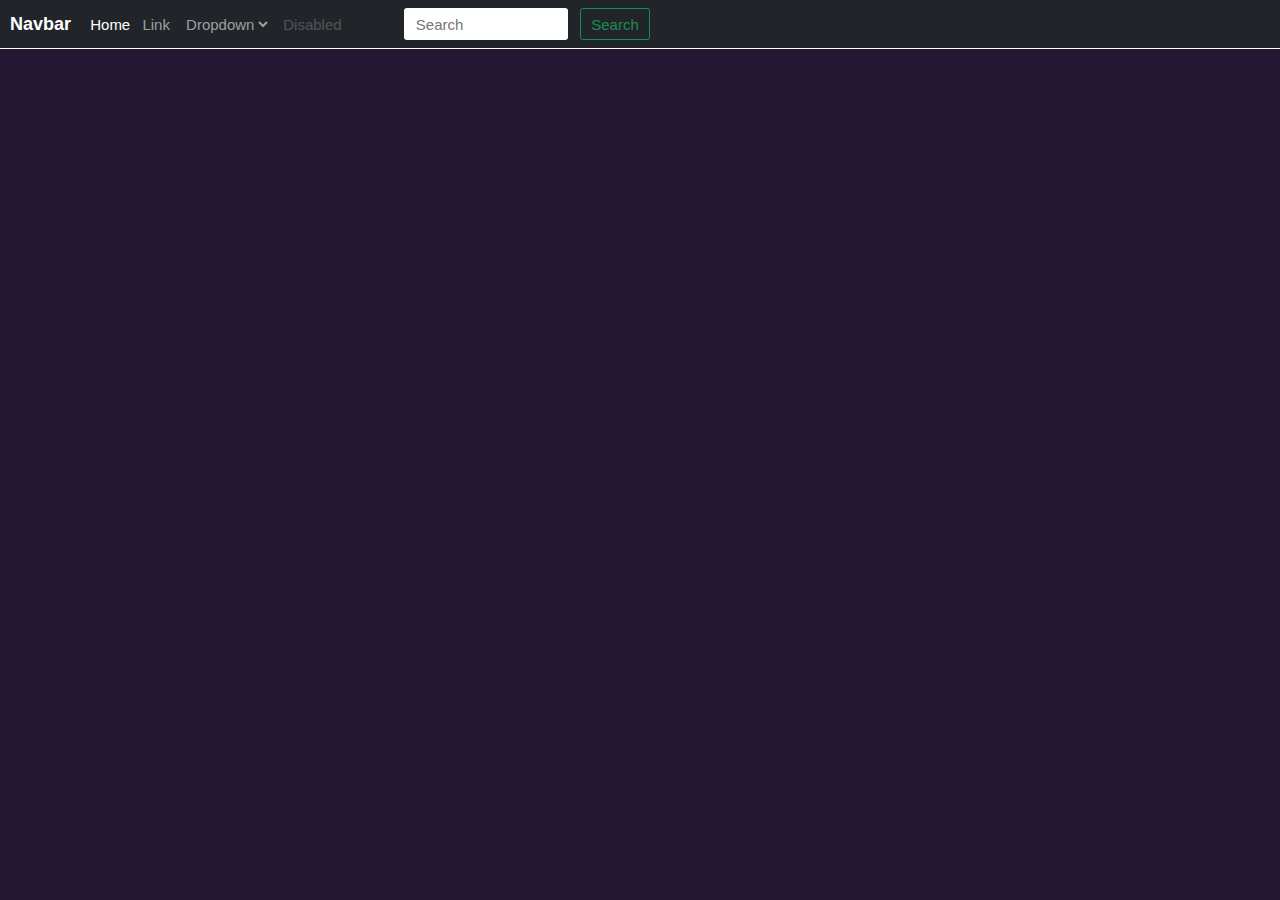
<file: 04 Layouts/Nav/index.html>
<!DOCTYPE html>
<html lang="en">

<head>
    <title>Exercise Navbar+css</title>
    <meta charset="utf-8" />
    <meta name="viewport" content="width=device-width, initial-scale=1.0">
    <link rel="stylesheet" href="style.css" />
    <meta name="author" content="Francesco Balleri">
    <link rel="nav icon" href="obqvdq.svg">
</head>

<body>
    <header>
        <nav>
            <ul>
                <li><strong>Navbar</strong></li>
                <li> <span>Home</span></li>
                <li><a class="link" href="https://student.develhope.co/dashboard/homepage">Link</a></li>
                <li><select class="dropdown">
                        <option>Dropdown</option>
                    </select></li>
                <li><button class="disabled" disabled>
                    Disabled
                </button></li>
                <li><input type="text" class="searchInput" placeholder="Search"></li>
                <li><button class="searchButton" type="input">Search</button></li>
            </ul>
        </nav>
    </header>
</body>

</html>
</file>
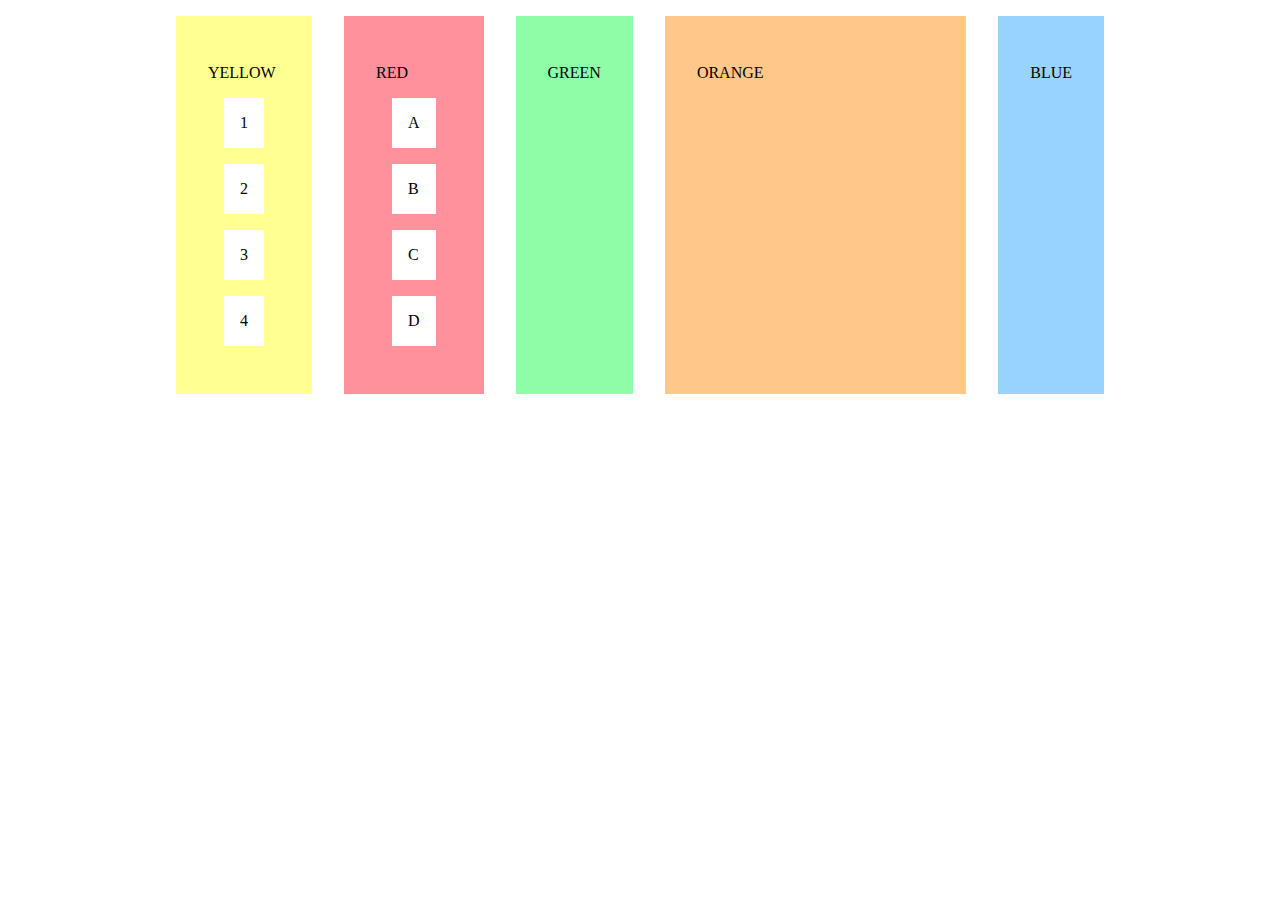
<file: 05 Flexbox/FlexBoxProperties/index.html>
<!DOCTYPE html>
<html lang="en">

<head>
  <meta charset="UTF-8">
  <meta http-equiv="X-UA-Compatible" content="IE=edge">
  <meta name="viewport" content="width=device-width, initial-scale=1.0">
  <title>Blocks</title>
  <link rel="stylesheet" href="start.css">
  <link rel="stylesheet" href="style.css">
</head>

<body>
  <section id="green">
    <p>GREEN</p>
  </section>
  <section id="yellow">
    <p>YELLOW</p>
    <ul>
      <li>1</li>
      <li>2</li>
      <li>3</li>
      <li>4</li>
    </ul>
  </section>
  <section id="orange">
    <p>ORANGE</p>
  </section>
  <section id="red">
    <p>RED</p>
    <ul>
      <li>A</li>
      <li>B</li>
      <li>C</li>
      <li>D</li>
    </ul>
  </section>
  <section id="blue">
    <p>BLUE</p>
  </section>
</body>

</html>
</file>
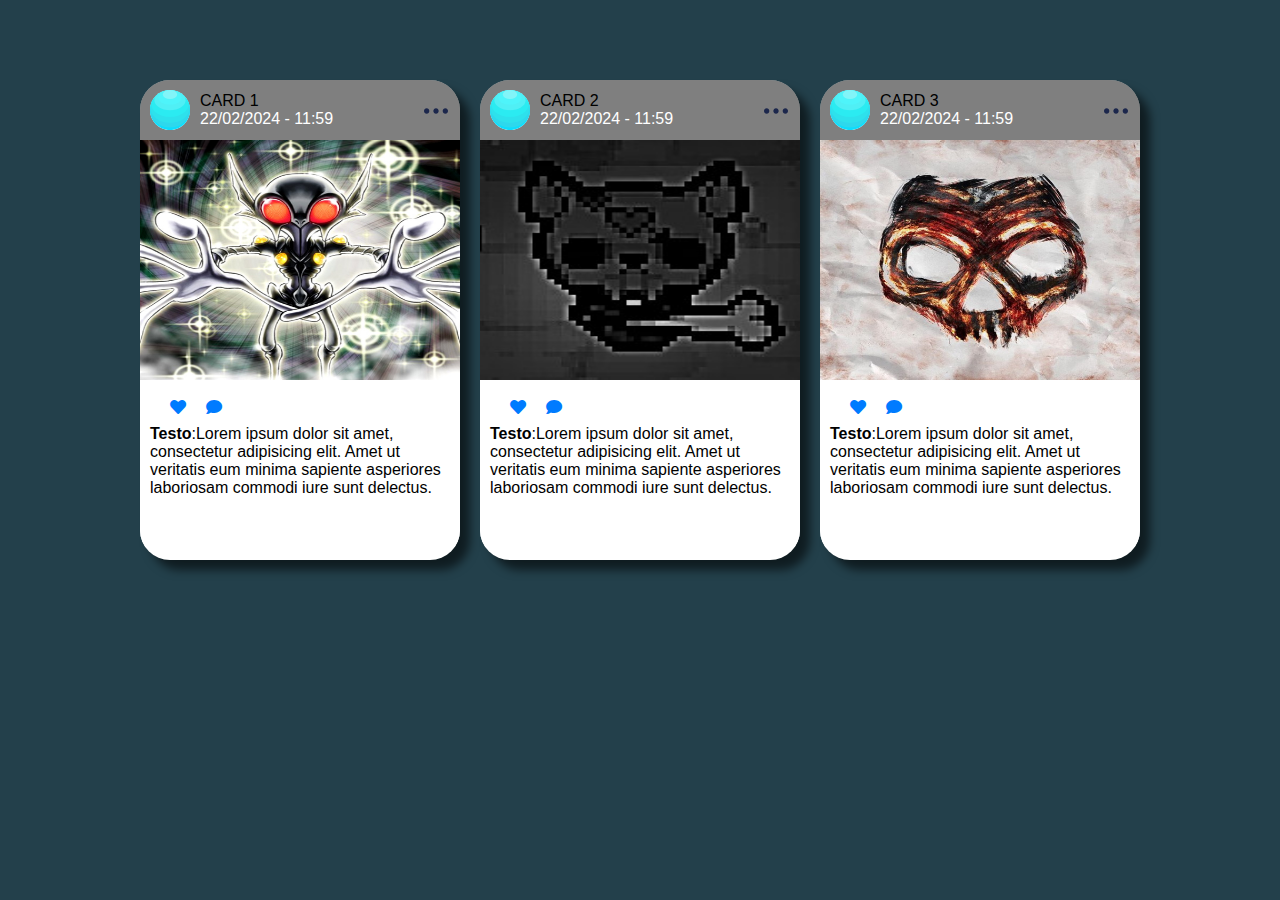
<file: 07 MediaQueries/MediaQueries/index.html>
<!DOCTYPE html>
<html lang="en">

<head>
    <meta charset="UTF-8">
    <meta http-equiv="X-UA-Compatible" content="IE=edge">
    <meta name="viewport" content="width=device-width, initial-scale=1.0">
    <title>Document</title>
    <link rel="stylesheet" href="style.css">
    <link rel="stylesheet" href="https://cdnjs.cloudflare.com/ajax/libs/font-awesome/5.15.4/css/all.min.css">
</head>

<body>
    <section>
        <div class="container">
            <div class="card one">
                <header>
                    <div class="avatar">
                        <img src="assets/ball-svgrepo-com.svg" alt="Avatar">
                    </div>
                    <div class="user-info">
                        <p class="username">CARD 1</p>
                        <p class="date-time">22/02/2024 - 11:59</p>
                    </div>
                    <div class="menu">
                        <img src="assets/menu-dots-svgrepo-com.svg" alt="Dotted Menu" width="10px">
                    </div>
                </header>
                <main>
                    <div>
                        <img src="assets/BrainwashingBeam-TF04-JP-VG.jpg" alt="Card Image">
                    </div>
                </main>
                <footer>
                    <div class="actions">
                        <i class="fas fa-heart"></i> <!-- Icona a forma di cuore -->
                        <i class="fas fa-comment"></i> <!-- icona messaggio -->
                    </div>
                    <div class="card-content">
                        <p>
                            <b>Testo</b>:Lorem ipsum dolor sit amet, consectetur adipisicing elit. Amet ut veritatis eum
                            minima sapiente
                            asperiores laboriosam commodi iure sunt delectus.
                        </p>
                    </div>
                </footer>
            </div>
            <div class="card two">
                <header>
                    <div class="avatar">
                        <img src="assets/ball-svgrepo-com.svg" alt="Avatar">
                    </div>
                    <div class="user-info">
                        <p class="username">CARD 2</p>
                        <p class="date-time">22/02/2024 - 11:59</p>
                    </div>
                    <div class="menu">
                        <img src="assets/menu-dots-svgrepo-com.svg" alt="Dotted Menu">
                    </div>
                </header>
                <main>
                    <div>
                        <img src="assets/iseecdark.jpg" alt="Card Image">
                    </div>
                </main>
                <footer>
                    <div class="actions">
                        <i class="fas fa-heart"></i> <!-- Icona a forma di cuore -->
                        <i class="fas fa-comment"></i> <!-- icona messaggio -->
                    </div>
                    <div class="card-content">
                        <!-- <h3>Carta Prova</h3> -->
                        <p>
                            <b>Testo</b>:Lorem ipsum dolor sit amet, consectetur adipisicing elit. Amet ut veritatis eum
                            minima sapiente
                            asperiores laboriosam commodi iure sunt delectus.
                        </p>
                    </div>
                </footer>
            </div>
            <div class="card three">
                <header>
                    <div class="avatar">
                        <img src="assets/ball-svgrepo-com.svg" alt="Avatar">
                    </div>
                    <div class="user-info">
                        <p class="username">CARD 3</p>
                        <p class="date-time">22/02/2024 - 11:59</p>
                    </div>
                    <div class="menu">
                        <img src="assets/menu-dots-svgrepo-com.svg" alt="Dotted Menu">
                    </div>
                </header>
                <main>
                    <div>
                        <img src="assets/salmo.jpg" alt="Card Image">
                    </div>
                </main>
                <footer>
                    <div class="actions">
                        <i class="fas fa-heart"></i> <!-- Icona a forma di cuore -->
                        <i class="fas fa-comment"></i> <!-- icona messaggio -->
                    </div>
                    <div class="card-content">
                        <p>
                            <b>Testo</b>:Lorem ipsum dolor sit amet, consectetur adipisicing elit. Amet ut veritatis eum
                            minima sapiente
                            asperiores laboriosam commodi iure sunt delectus.
                        </p>
                    </div>
                </footer>
            </div>
        </div>
    </section>
</body>

</html>
</file>
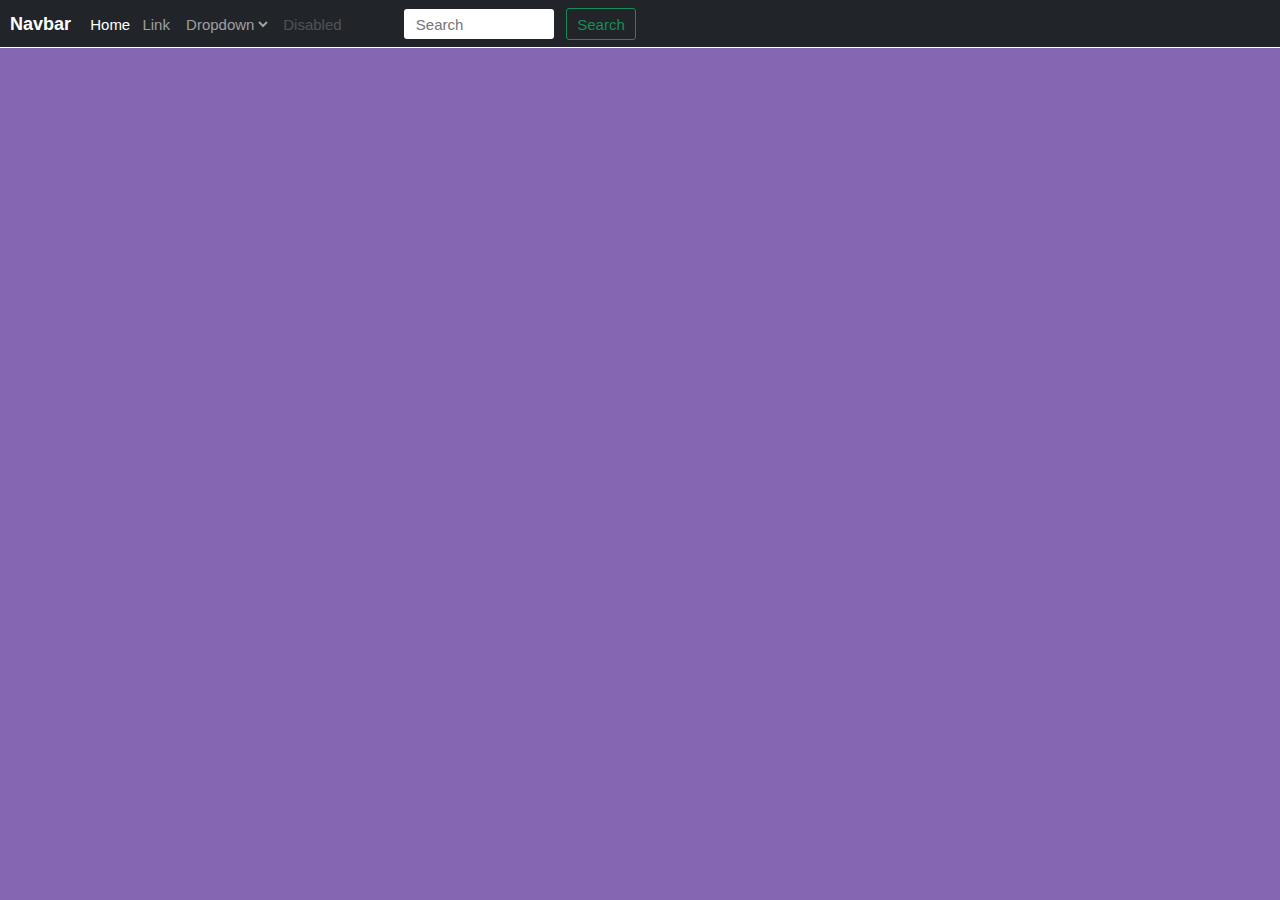
<file: 07 MediaQueries/Nav/index.html>
<!DOCTYPE html>
<html lang="en">

<head>
    <title>Exercise Navbar+css</title>
    <meta charset="utf-8" />
    <meta name="viewport" content="width=device-width, initial-scale=1.0">
    <link rel="stylesheet" href="style.css" />
    <meta name="author" content="Francesco Balleri">
    <link rel="nav icon" href="obqvdq.svg">
</head>

<body>
    <header>
        <div class="hamburger-menu">
            <button class="hamburgerButton">
                <img src="hamburger-menu-svgrepo-com.svg" width="30em">
            </button>
        </div>
        <nav>
            <ul>
                <li><strong>Navbar</strong></li>
                <li> <span>Home</span></li>
                <li><a class="link" href="https://student.develhope.co/dashboard/homepage">Link</a></li>
                <li><select class="dropdown">
                        <option>Dropdown</option>
                    </select></li>
                <li><button class="disabled" disabled>
                        Disabled
                    </button></li>
                <li><input type="text" class="searchInput" placeholder="Search"></li>
                <li><button class="searchButton" type="input">Search</button></li>
            </ul>
            
        </nav>
    </header>
</body>

</html>
</file>
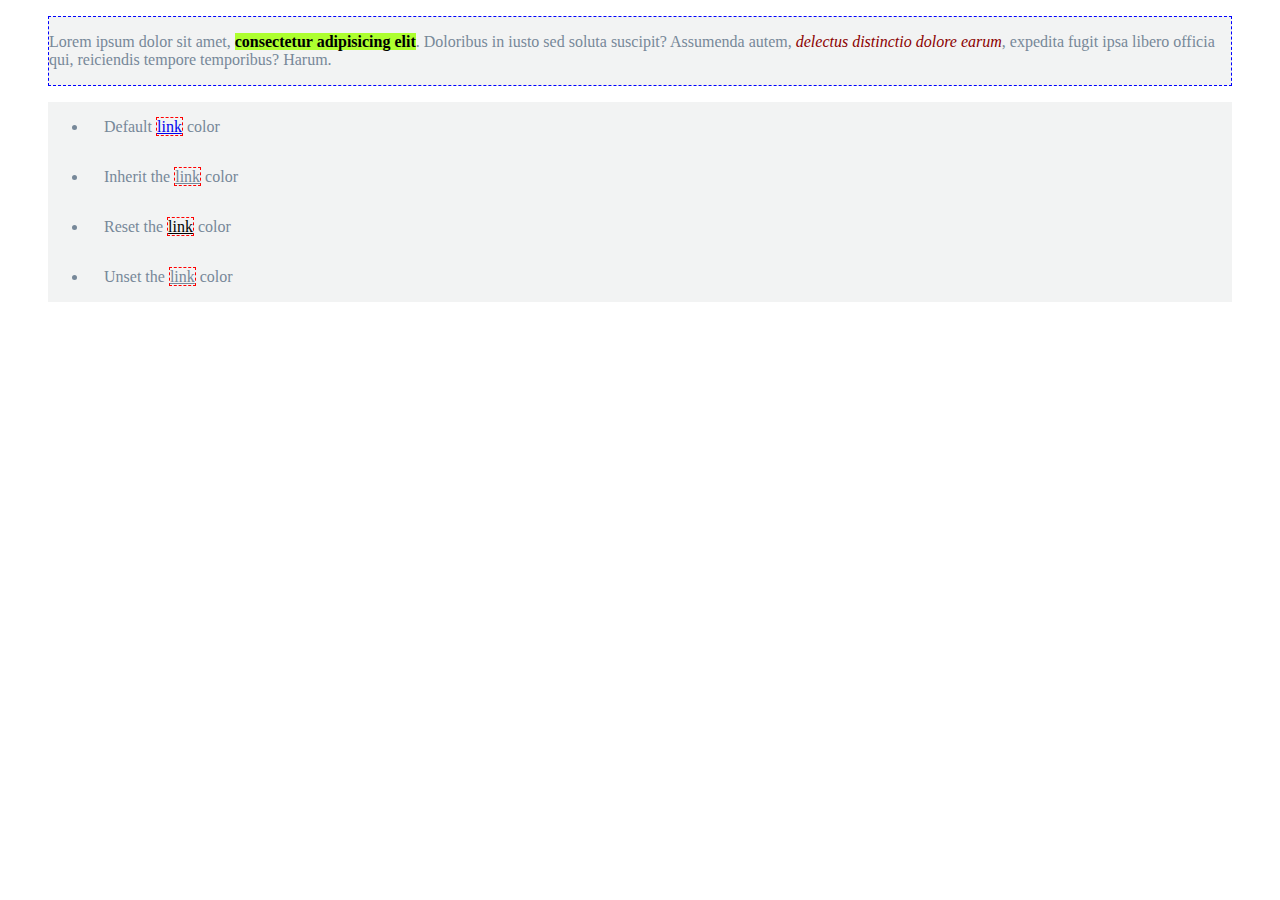
<file: 01 Fondamenti CSS/es_4_cascade_inheritance/start/index.html>
<!DOCTYPE html>
<html>

<head>
	<meta http-equiv="X-UA-Compatible" content="IE=edge" />
	<meta charset="utf-8" />
	<meta name="viewport" content="width=device-width, initial-scale=1.0, maximum-scale=1.0, user-scalable=no" />
	<title>Lezione CSS</title>
	<link rel="stylesheet" href="style.css" />
</head>

<body>

	<blockquote class="content1">
		<p>Lorem ipsum dolor sit amet,
			<em class="variant-em">consectetur adipisicing elit</em>. Doloribus in iusto sed soluta
			suscipit? Assumenda autem, <em>delectus distinctio dolore earum</em>,
			expedita fugit ipsa libero officia qui, reiciendis tempore temporibus? Harum.
		</p>
	</blockquote>

	<blockquote>
		<ul>
			<li>Default <a href="#">link</a> color</li>
			<li class="link1">Inherit the <a href="#">link</a> color</li>
			<li class="link2">Reset the <a href="#">link</a> color</li>
			<li class="link3">Unset the <a href="#">link</a> color</li>
		</ul>
	</blockquote>

</body>

</html>
</file>
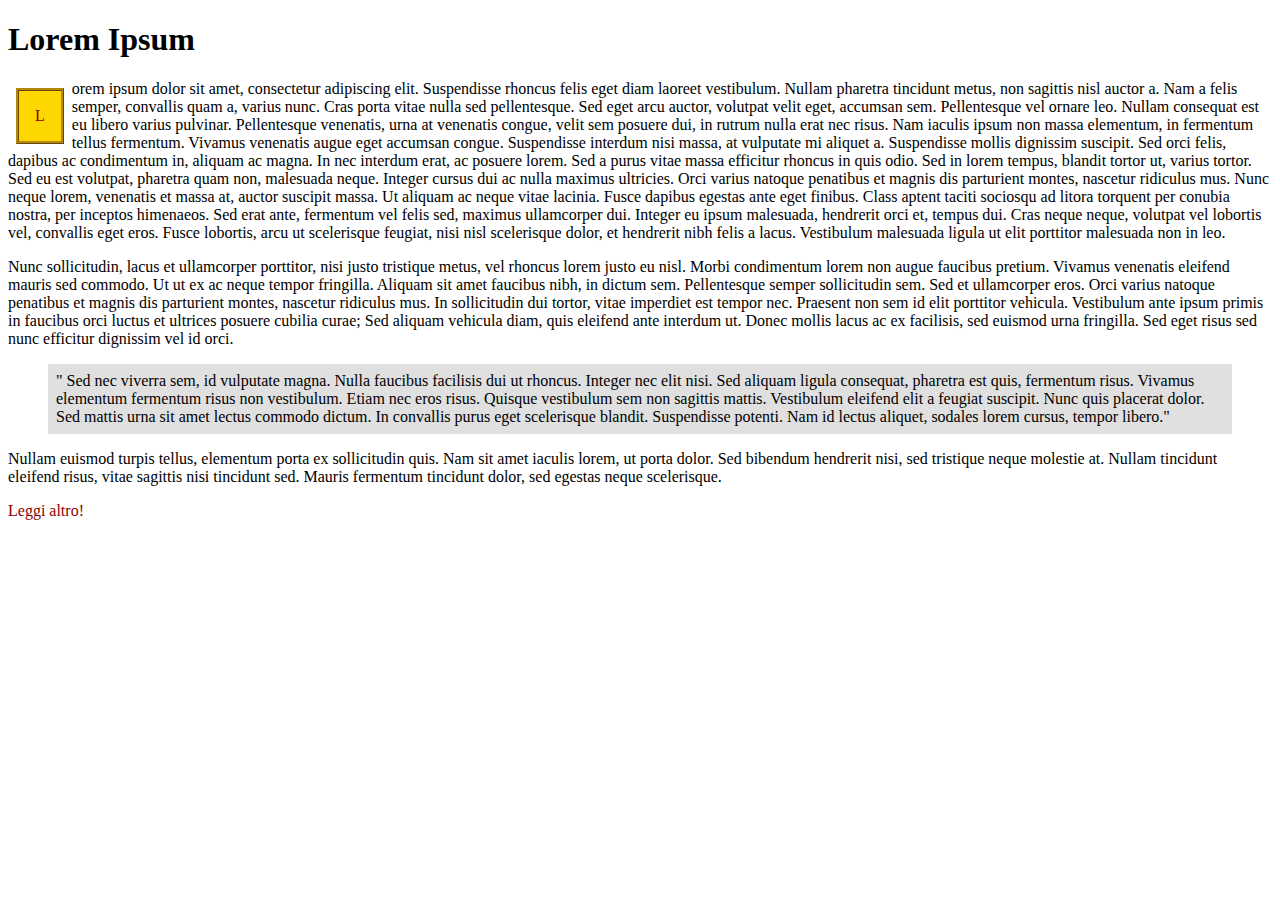
<file: 02 Selettori e Box Model/es_9_pseudoclassi_pseudoelementi/start/index.html>
<!DOCTYPE html>
<html>

	<head>
		<meta http-equiv="X-UA-Compatible" content="IE=edge"/>
		<meta charset="utf-8"/>
		<meta name="viewport" content="width=device-width, initial-scale=1.0, maximum-scale=1.0, user-scalable=no"/>
		<title>Lezione HTML</title>
		<link rel="stylesheet" href="style.css"/>
	</head>

	<body>
		<h1>Lorem Ipsum</h1>
		<p>Lorem ipsum dolor sit amet, consectetur adipiscing elit. Suspendisse rhoncus felis eget diam laoreet
		   vestibulum. Nullam pharetra tincidunt metus, non sagittis nisl auctor a. Nam a felis semper, convallis quam
		   a, varius nunc. Cras porta vitae nulla sed pellentesque. Sed eget arcu auctor, volutpat velit eget, accumsan
		   sem. Pellentesque vel ornare leo. Nullam consequat est eu libero varius pulvinar.
		   Pellentesque venenatis, urna at venenatis congue, velit sem posuere dui, in rutrum nulla erat nec risus. Nam
		   iaculis ipsum non massa elementum, in fermentum tellus fermentum. Vivamus venenatis augue eget accumsan
		   congue. Suspendisse interdum nisi massa, at vulputate mi aliquet a. Suspendisse mollis dignissim suscipit.
		   Sed orci felis, dapibus ac condimentum in, aliquam ac magna. In nec interdum erat, ac posuere lorem. Sed a
		   purus vitae massa efficitur rhoncus in quis odio. Sed in lorem tempus, blandit tortor ut, varius tortor. Sed
		   eu est volutpat, pharetra quam non, malesuada neque. Integer cursus dui ac nulla maximus ultricies.
		   Orci varius natoque penatibus et magnis dis parturient montes, nascetur ridiculus mus. Nunc neque lorem,
		   venenatis et massa at, auctor suscipit massa. Ut aliquam ac neque vitae lacinia. Fusce dapibus egestas ante
		   eget finibus. Class aptent taciti sociosqu ad litora torquent per conubia nostra, per inceptos himenaeos.
		   Sed
		   erat ante, fermentum vel felis sed, maximus ullamcorper dui. Integer eu ipsum malesuada, hendrerit orci et,
		   tempus dui. Cras neque neque, volutpat vel lobortis vel, convallis eget eros. Fusce lobortis, arcu ut
		   scelerisque feugiat, nisi nisl scelerisque dolor, et hendrerit nibh felis a lacus. Vestibulum malesuada
		   ligula ut elit porttitor malesuada non in leo.</p>
		<p>
			Nunc sollicitudin, lacus et ullamcorper porttitor, nisi justo tristique metus, vel rhoncus lorem justo eu
			nisl. Morbi condimentum lorem non augue faucibus pretium. Vivamus venenatis eleifend mauris sed commodo. Ut
			ut ex ac neque tempor fringilla. Aliquam sit amet faucibus nibh, in dictum sem. Pellentesque semper
			sollicitudin sem. Sed et ullamcorper eros. Orci varius natoque penatibus et magnis dis parturient montes,
			nascetur ridiculus mus. In sollicitudin dui tortor, vitae imperdiet est tempor nec. Praesent non sem id elit
			porttitor vehicula. Vestibulum ante ipsum primis in faucibus orci luctus et ultrices posuere cubilia curae;
			Sed aliquam vehicula diam, quis eleifend ante interdum ut. Donec mollis lacus ac ex facilisis, sed euismod
			urna fringilla. Sed eget risus sed nunc efficitur dignissim vel id orci.</p>
		<blockquote>
			Sed nec viverra sem, id vulputate magna. Nulla faucibus facilisis dui ut rhoncus. Integer nec elit nisi. Sed
			aliquam ligula consequat, pharetra est quis, fermentum risus. Vivamus elementum fermentum risus non
			vestibulum. Etiam nec eros risus. Quisque vestibulum sem non sagittis mattis. Vestibulum eleifend elit a
			feugiat suscipit. Nunc quis placerat dolor. Sed mattis urna sit amet lectus commodo dictum. In convallis
			purus eget scelerisque blandit. Suspendisse potenti. Nam id lectus aliquet, sodales lorem cursus, tempor
			libero.</blockquote>
		<p>
			Nullam euismod turpis tellus, elementum porta ex sollicitudin quis. Nam sit amet iaculis lorem, ut porta
			dolor. Sed bibendum hendrerit nisi, sed tristique neque molestie at. Nullam tincidunt eleifend risus, vitae
			sagittis nisi tincidunt sed. Mauris fermentum tincidunt dolor, sed egestas neque scelerisque.</p>

		<a href="#">Leggi altro!</a>
	</body>

</html>
</file>
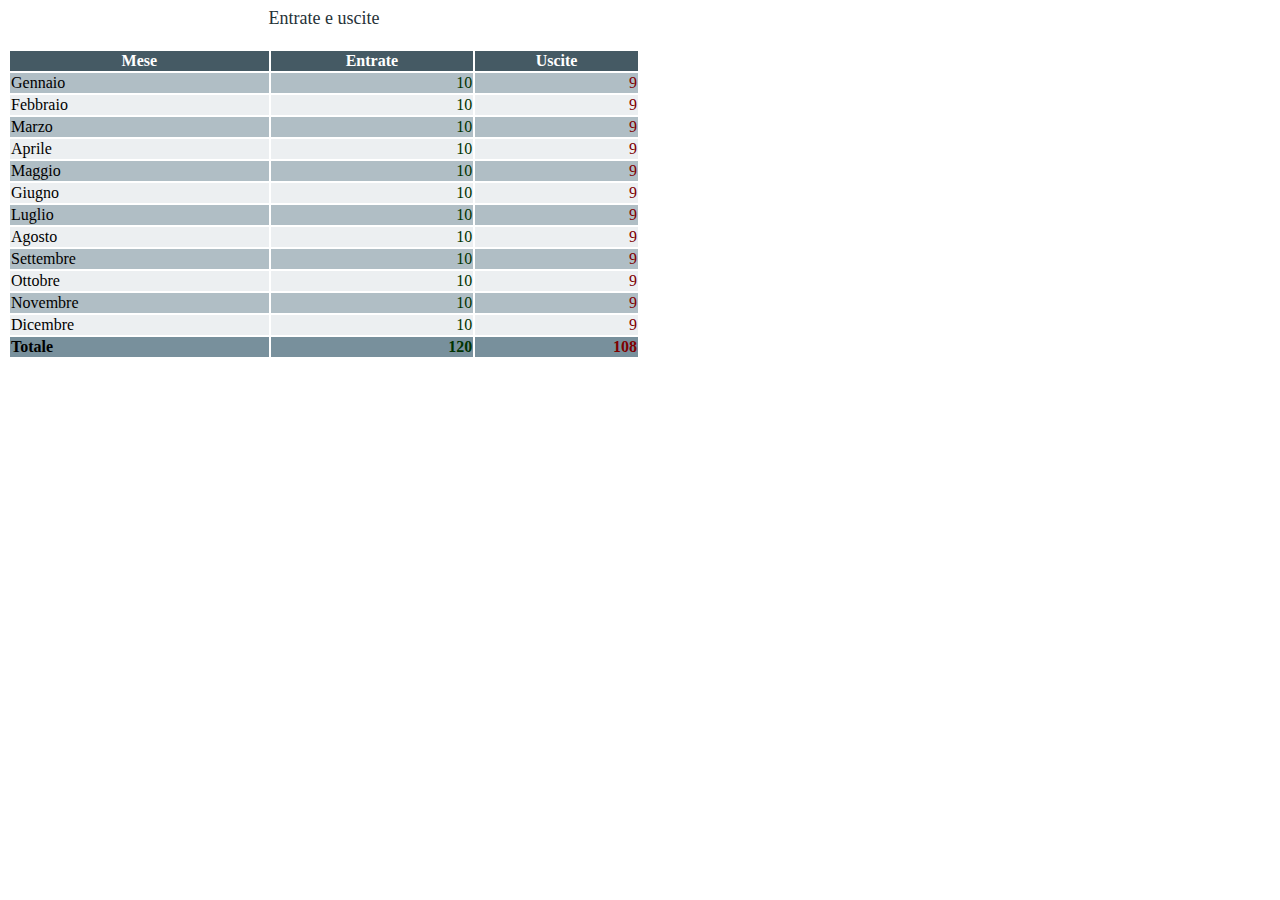
<file: 02 Selettori e Box Model/tabella/start/index.html>
<!DOCTYPE html>
<html>

<head>
    <meta http-equiv="X-UA-Compatible" content="IE=edge" />
    <meta charset="utf-8" />
    <meta name="viewport" content="width=device-width, initial-scale=1.0, maximum-scale=1.0, user-scalable=no" />
    <title>Lezione CSS</title>
    <link rel="stylesheet" href="styles.css" />
</head>

<body>
    <table>
        <caption>Entrate e uscite</caption>
        <thead>
            <tr>
                <th>Mese</th>
                <th>Entrate</th>
                <th>Uscite</th>
            </tr>
        </thead>
        <tbody>
            <tr>
                <td>Gennaio</td>
                <td>10</td>
                <td>9</td>
            </tr>
            <tr>
                <td>Febbraio</td>
                <td>10</td>
                <td>9</td>
            </tr>
            <tr>
                <td>Marzo</td>
                <td>10</td>
                <td>9</td>
            </tr>
            <tr>
                <td>Aprile</td>
                <td>10</td>
                <td>9</td>
            </tr>
            <tr>
                <td>Maggio</td>
                <td>10</td>
                <td>9</td>
            </tr>
            <tr>
                <td>Giugno</td>
                <td>10</td>
                <td>9</td>
            </tr>
            <tr>
                <td>Luglio</td>
                <td>10</td>
                <td>9</td>
            </tr>
            <tr>
                <td>Agosto</td>
                <td>10</td>
                <td>9</td>
            </tr>
            <tr>
                <td>Settembre</td>
                <td>10</td>
                <td>9</td>
            </tr>
            <tr>
                <td>Ottobre</td>
                <td>10</td>
                <td>9</td>
            </tr>
            <tr>
                <td>Novembre</td>
                <td>10</td>
                <td>9</td>
            </tr>
            <tr>
                <td>Dicembre</td>
                <td>10</td>
                <td>9</td>
            </tr>

        </tbody>
        <tfoot>
            <tr>
                <td>Totale</td>
                <td>120</td>
                <td>108</td>
            </tr>
        </tfoot>
    </table>

</body>

</html>
</file>
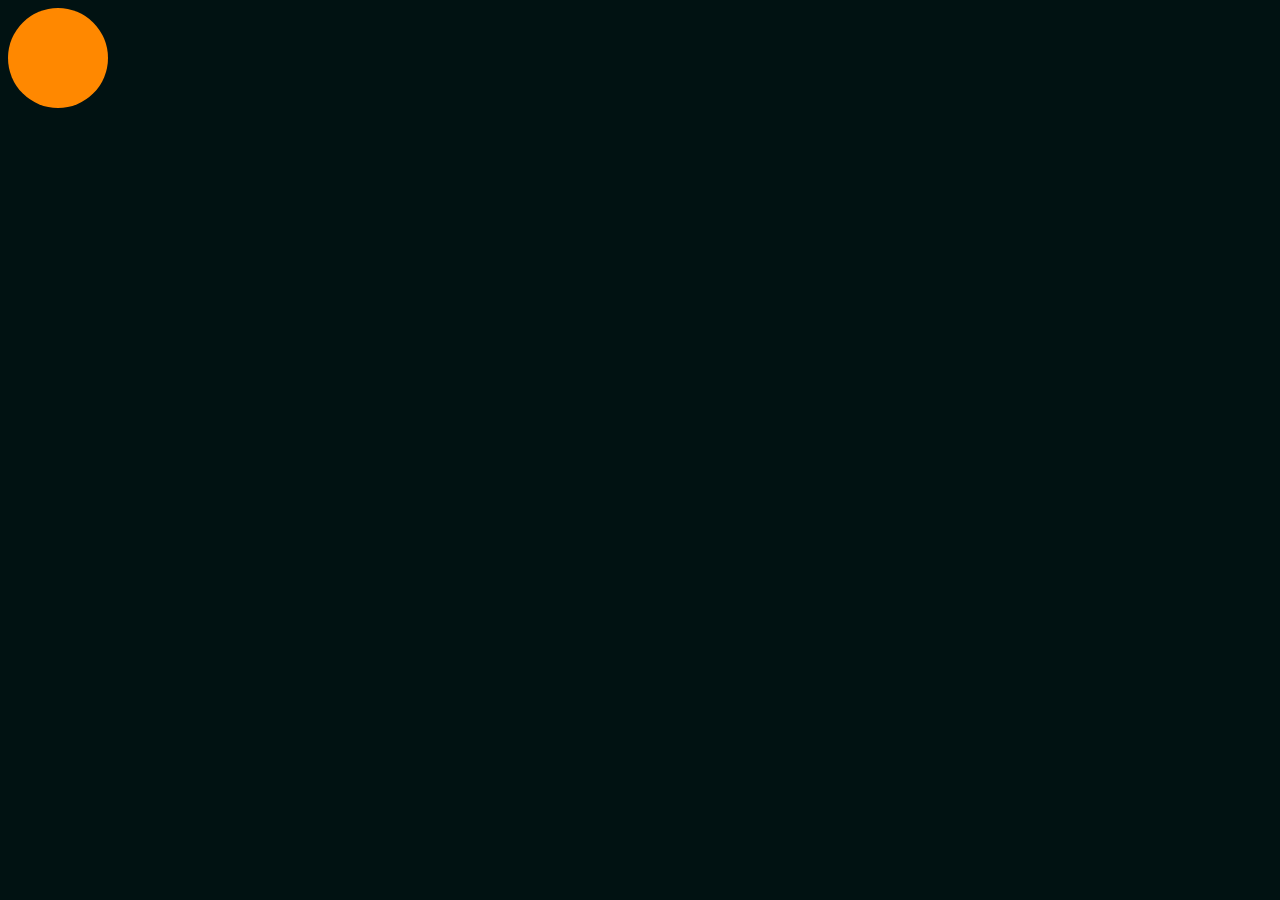
<file: 03 Caratteristiche CSS/Rewrite the rules/start/index.html>
<!DOCTYPE html>
<html lang="en">


<head>
  <meta charset="UTF-8" />
  <meta name="viewport"
    content="width=device-width, user-scalable=no, initial-scale=1.0, maximum-scale=1.0, minimum-scale=1.0" />
  <meta http-equiv="X-UA-Compatible" content="ie=edge" />
  <title>Document</title>
  <link rel="stylesheet" href="style.css" />
</head>

<body>
  <div class="ball"></div>
</body>


</html>
</file>
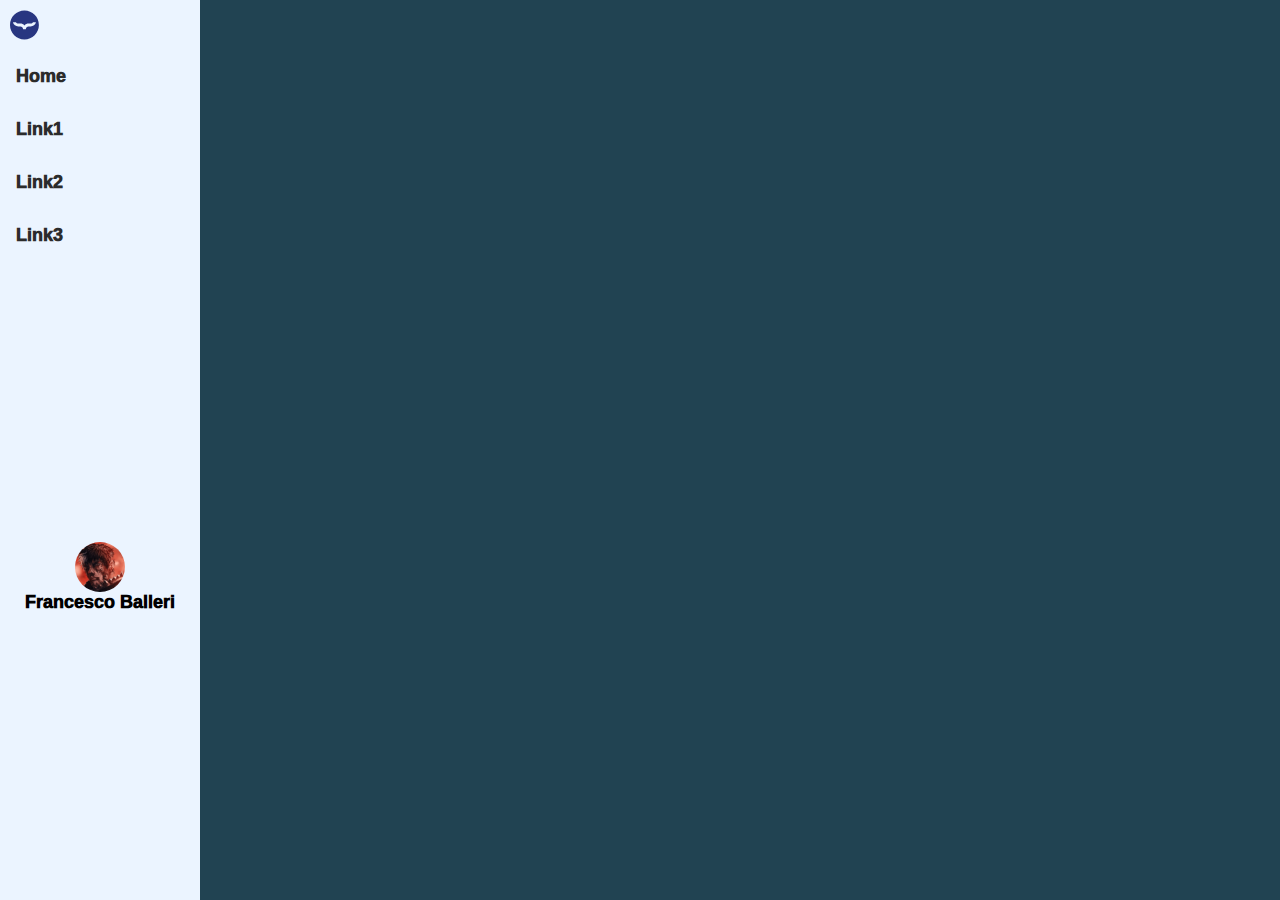
<file: 05 Flexbox/Flexbox/start/index.html>
<!DOCTYPE html>
<html lang="en">

<head>
  <meta charset="UTF-8" />
  <meta name="viewport"
    content="width=device-width, user-scalable=no, initial-scale=1.0, maximum-scale=1.0, minimum-scale=1.0" />
  <meta http-equiv="X-UA-Compatible" content="ie=edge" />
  <link rel="nav icon" href="develhope_mobile_blue.svg">
  <title>CSS Lessons</title>
  <link rel="stylesheet" href="style.css">
</head>

<body>
  <section class="container">
    <nav class="sidebar">
      <!-- Un segnaposto per un logo nella parte superiore. -->
      <img src="develhope_mobile_blue.svg" alt="logo sidebar" class="logo">
      <!-- 4 collegamenti per la navigazione subito dopo il logo. -->
      <a href="http://">Home</a>
      <a href="http://">Link1</a>
      <a href="http://">Link2</a>
      <a href="http://">Link3</a>
      <div class="userData">
        <!-- L'avatar e il nome utente in una colonna centrata nella parte inferiore. -->
        <img src="3842c04380f19a44634e8825ca685530-2210311450.jpg" alt="userpic">
        <span>Francesco Balleri</span>
      </div>
    </nav>
  </section>
  <!--   <article>
    <h1>TITLE</h1>
    <p>prova di scrittura</p>
  </article> -->
</body>

</html>
</file>
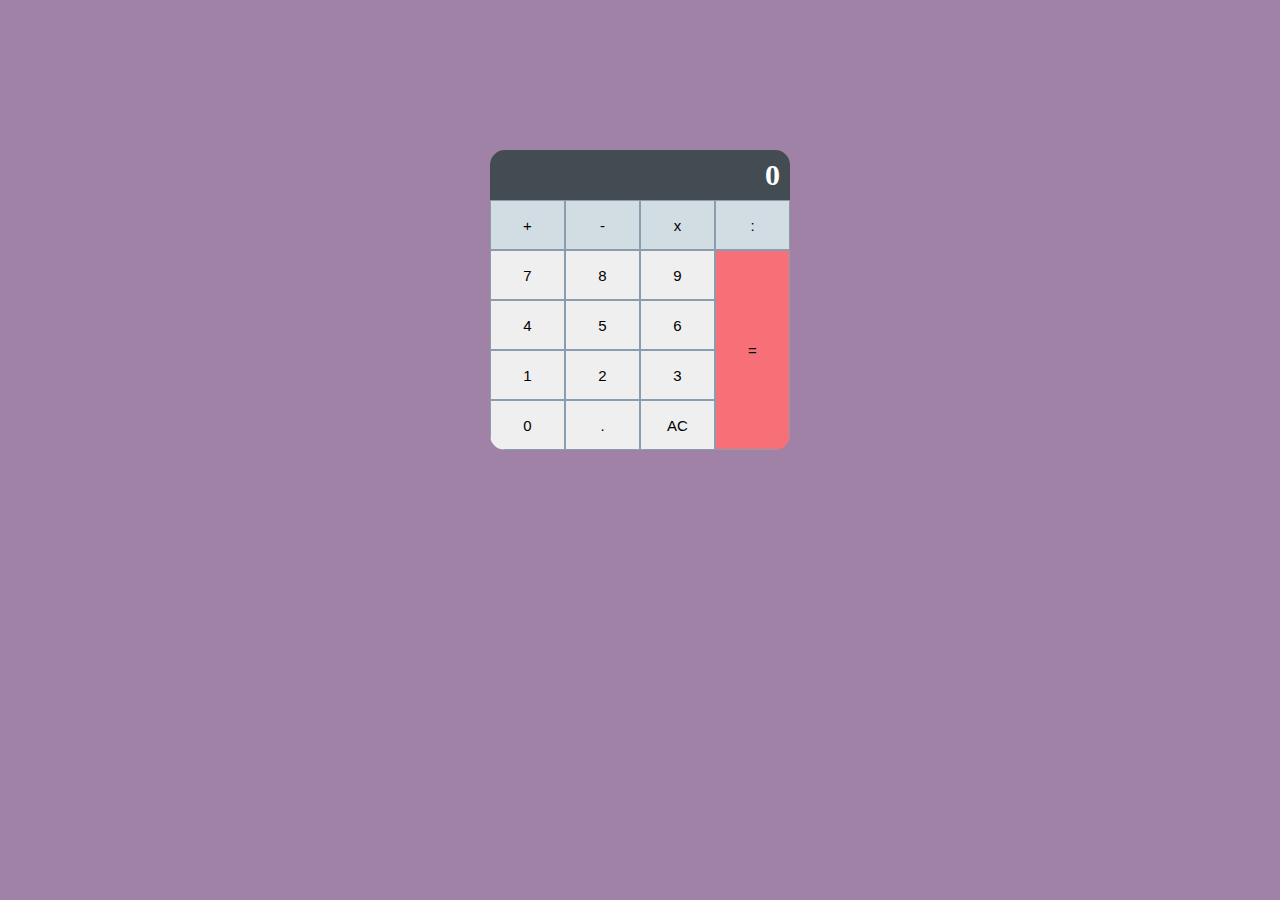
<file: 06 Grid/Grid/start/index.html>
<!-- Guarda il layout nell'immagine di esempio (example.png nel file zip disponibile al download) e 
    cerca di replicarlo utilizzando le proprietà CSS Grid.

**Suggestion**:
La griglia che contiene tutti i numeri dovrebbe avere 4 colonne.
 Assegna questa regola `grid-template-columns: repeat(4, 1fr)` al div in cui hai inserito i numeri -->


<!DOCTYPE html>
<html lang="en">

<head>
    <meta charset="UTF-8">
    <meta name="viewport" content="width=device-width, initial-scale=1.0">
    <title>Document</title>
    <link rel="stylesheet" href="style.css">
</head>

<body>
    <section>
        <div class="calculator">
            <div class="result">
                <h3>0</h3>
            </div>
            <button class="operator">+</button>
            <button class="operator">-</button>
            <button class="operator">x</button>
            <button class="operator">:</button>
            <button>7</button>
            <button>8</button>
            <button>9</button>
            <button>4</button>
            <button>5</button>
            <button>6</button>
            <button>1</button>
            <button>2</button>
            <button>3</button>
            <button>0</button>
            <button>.</button>
            <button>AC</button>
            <button class="equal">=</button>
        </div>
    </section>
</body>

</html>
</file>
<file: 04 Layouts/Nav/style.css>
/* Partendo dalla barra di navigazione che hai creato nell'esercizio HTML chiamato 'Navbar', 
aggiungi le proprietà CSS. Il pulsante di ricerca dovrebbe avere un effetto di hover
 (sfondo verde e testo bianco al passaggio del mouse).

**Suggestion**:
Utilizza le classi per applicare le regole CSS invece degli id, dei tag o dello stile inline. */


body {
    font-family: 'Segoe UI', Tahoma, Geneva, Verdana, sans-serif;
    font-size: 15px;
    background-color: rgb(35, 24, 52);
    margin: 0px;
    padding: 0px;
}

ul {
    color: white;
    display: inline-block;
    background-color: #212529;
    height: 40px;
    width: 100%;
    border-bottom: 1px solid white;
    word-spacing: 8px;
    padding-left: 10px;
    padding-top: 8px;
    margin:0px;
}

li {
    display: inline;
}

strong {
    font-size: large;
    padding-right: 7px;
}

.link {
    color: rgba(255, 255, 255, 0.57);
    text-decoration: none;
}

.dropdown {
    font-size: 15px;
    color: rgba(255, 255, 255, 0.57);
    background-color: transparent;
    border: 0px transparent;
}

.disabled {
    font-size: 15px;
    background-color: transparent;
    border: 0px transparent;
    margin-right: 50px;
    padding: 0px;
    color: white;
    opacity: 0.2;
}

.searchInput {
    font-size: 15px;
    height: 30px;
    width: 150px;
    border: 1px;
    border-radius: 3px;
    padding-left: 12px;
}

.searchButton {
    font-size: 15px;
    background-color: transparent;
    color: #198C56;
    border: 1px solid #198C56;
    border-radius: 3px;
    height: 32px;
    width: 70px;
    padding-right: 10px;
    padding-left: 10px;
    margin: 0px;
}

.searchButton:hover {
    background-color: #198C56;
    color: white;
}

.searchButton:active {
    background-color: #0f5232;
    color: white;
}

span:hover {
    color: #198C56;
}

.link:hover {
    color: #198C56;
}

select:hover {
    color: #198C56;
}
</file>
<file: 05 Flexbox/FlexBoxProperties/start.css>
/* Replica il layout, utilizzando la proprietà CSS Flexbox, 
presente nell'immagine asset/layout1.png nel file zip */

body {
    display: flex;
    flex-wrap:wrap;
    overflow:hidden;
}
#yellow{
    order:1;
}
#red{
    order:2;
}
#green {
    order: 3;
}

#orange{
    order:4;
    flex:1 20%;
}
#blue{
    order:5;
}
</file>
<file: 05 Flexbox/FlexBoxProperties/style.css>
body {
  width: 60em;
  margin: 0 auto;
}

section {
  padding: 2em;
  margin: 1em;
}

#green {
  background-color: #8ffda7;
}

#orange {
  background-color: #ffc788;
}

#yellow {
  background-color: #ffff92;
}

#red {
  background-color: #ff919c;
}

#blue {
  background-color: #98d2ff;
}

ul {
  padding: 0;
}

li {
  background-color: white;
  padding: 1em;
  display: block;
  margin: 1em;
}
</file>
<file: 07 MediaQueries/MediaQueries/style.css>
:root {
    background-color: #23404b;
}

* {
    margin: 0px;
    padding: 0px;
    box-sizing: border-box;
    font-family: Verdana, Geneva, Tahoma, sans-serif;
}

section {
    width: 100%;
    height: 40em;
    display: flex;
    flex-wrap: wrap;
    justify-content: center;
    align-items: center;
}

.container {
    gap: 20px;
}

.card {
    width: 20em;
    height: 30em;
    border-radius: 30px;
    overflow: hidden;
    box-shadow: 10px 10px 10px rgba(0, 0, 0, 0.564);
    background-color: white;
}

header {
    background-color: rgba(0, 0, 0, 0.5);
    color: #fff;
    padding: 10px;
    display: flex;
    justify-content: space-between;
    align-items: center;
}

.avatar {
    width: 40px;
    height: 40px;
    background-color: #fff;
    border-radius: 50%;
    cursor: pointer;
}

.avatar img {
    width: 100%;
    height: 100%;
    object-fit: cover;
}

.user-info {
    flex-grow: 1;
    margin: 0 10px;
}

.username {
    color: black;
}

.menu {
    width: 20px;
    height: 30px;
    margin-right: 10px;
    cursor: pointer;
}

.menu img {
    width: 2em;
    height: 2em;
}

.menu img:active {
    background-color: rgba(255, 255, 255, 0.096);
    border-radius: 50%;
}

img {
    width: 20em;
    height: 15em;
}


.actions {
    display: flex;
    padding: 15px;
    padding-left: 30px;
    padding-bottom: 0px;
    gap: 20px;
    background-color: white;
}

.actions i {
    color: #007bff;
    cursor: pointer;
}

.card-content {
    padding: 10px;
    padding-bottom: 50px;
    background-color: #fff;
}

@media screen and (min-width:768px) {
    .container {
        display: flex;
        flex-wrap: nowrap;
    }
}

/* media querie tablet */
@media screen and (max-width:768px) {
    .container {
        display: grid;
        grid-template-columns: repeat(2, 1fr);
        grid-template-rows: repeat(2, 1fr);
    }

    .one {
        grid-column: 1;
        grid-row: 1;
    }

    .two {
        grid-column: 2;
        grid-row: 1;
    }

    .three {
        grid-column: 1;
        grid-row: 2;
    }
}

/* media querie mobile */
@media screen and (max-width:375px) {
    .container {
        display: grid;
        grid-template-columns: 1fr;
        grid-template-rows: repeat(3, 1fr);
    }

    .one {
        grid-column: 1;
        grid-row: 1;
    }

    .two {
        grid-column: 1;
        grid-row: 2;
    }

    .three {
        grid-column: 1;
        grid-row: 3;
    }
}
</file>
<file: 07 MediaQueries/Nav/style.css>
/* Rendi la navbar creata nell'esercizio Nav della lezione Introduzione ai layouts responsiva: 
sotto i 768 pixel, la barra di navigazione viene sostituita da un menu hamburger senza funzionalità,
 che appare solamente. Prova a creare il menu hamburger sia con regole CSS che utilizzando un'icona. */
* {
    box-sizing: border-box;
    padding: 0;
    margin: 0;
}

body {
    font-family: 'Segoe UI', Tahoma, Geneva, Verdana, sans-serif;
    font-size: 15px;
    background-color: rgb(133, 102, 179);
    margin: 0px;
    padding: 0px;
}

ul {
    color: white;
    display: block;
    background-color: #212529;
    height: 3rem;
    width: 100%;
    border-bottom: 1px solid white;
    word-spacing: 8px;
    padding-left: 10px;
    padding-top: 8px;
    margin: 0px;
    z-index: 3;
    position: absolute;
}

li {
    display: inline;
}

strong {
    font-size: large;
    padding-right: 7px;
}

.link {
    color: rgba(255, 255, 255, 0.57);
    text-decoration: none;
}

.dropdown {
    font-size: 15px;
    color: rgba(255, 255, 255, 0.57);
    background-color: transparent;
    border: 0px transparent;
    padding: 0px;
}

.disabled {
    font-size: 15px;
    background-color: transparent;
    border: 0px transparent;
    margin-right: 50px;
    padding: 0px;
    color: white;
    opacity: 0.2;
}

.searchInput {
    font-size: 15px;
    height: 30px;
    width: 150px;
    border: 1px;
    border-radius: 3px;
    padding-left: 12px;
}

.searchButton {
    font-size: 15px;
    background-color: transparent;
    color: #198C56;
    border: 1px solid #198C56;
    border-radius: 3px;
    height: 32px;
    width: 70px;
    padding-right: 10px;
    padding-left: 10px;
    margin: 0px;
}

.searchButton:hover {
    background-color: #198C56;
    color: white;
}

.searchButton:active {
    background-color: #0f5232;
    color: white;
}

span:hover {
    color: #198C56;
}

.link:hover {
    color: #198C56;
}

select:hover {
    color: #198C56;
}

.hamburger-menu {
    display: none;
    float: left;
    z-index: 2;
    position: relative;
    color: white;
}

.hamburgerButton {
    background-color: transparent;
    border: none;
}

.hamburgerButton:hover {
    background-color: #9ba4ac47;
    border-radius: 5px;
}

.hamburgerButton:active {
    background-color: #5b606447;
    border-radius: 5px;
}

@media screen and (max-width: 768px) {
    ul {
        z-index: 1;
        display: flex;
        flex-direction: column;
        flex-basis: 200px;
        width: 15em;
        height: 20em;
        padding-top: 50px;
    }

    li {
        padding-bottom: 5px;
        padding-top: 5px;
        border-bottom: 1px solid white;
    }

    .hamburger-menu {
        display: flex;
        position: fixed;
        background-color: rgba(255, 255, 255, 0.168);
        border-radius: 5px;
        margin: 10px;
    }
}
</file>
<file: 01 Fondamenti CSS/es_4_cascade_inheritance/start/style.css>
body {
  color: lightslategray;
}

blockquote {
  background-color: rgba(0, 12, 24, 0.05);
}

a {
  border: 1px dashed red;
}

em {
  color: darkred;
}

/* I paragrafi contenuti nel contenitore di classe `content1` abbiano un bordo attorno a loro. */
.content1 {
  border: 1px dashed blue
}

/* La classe `variant-em` deve dare uno sfondo `greenyellow`, un colore al testo nero, applicare il grassetto e avere
il `font-style` del parent */
.variant-em {
  background-color: greenyellow;
  color: black;
  font-weight: bold;
  font-style: inherit;
}

ul {
  background-color: unset;
}

ul li {
  padding: 16px;
}

/*
Le classi `link1`, `link2`, `link3` devono modificare colore del testo e padding in modo che:
-una classe erediti i valori dal proprio parent
-una classe imposti i valori a quelli iniziali
-una classe riporti le proprietà al loro valore naturale
 */
.link1 a {
  color: inherit;
}

.link2 a {
  color: initial;
}

.link3 a {
  color: unset;
}
</file>
<file: 02 Selettori e Box Model/es_9_pseudoclassi_pseudoelementi/start/style.css>
/* - Applica alla prima lettera del primo paragrafo il seguente stile:

```css
{
	float: left;
	color: darkred;
	border: 3px ridge darkgoldenrod;
	padding: 16px;
	background-color: gold;
	margin: 8px;
}
```*/
blockquote {
	background-color: rgba(0, 0, 0, .12);
	padding: 8px;
}

/* - Aggiungi al `blockquote` delle virgolette prima e dopo il testo; */
blockquote::before {
	content: '"';
}

blockquote::after {
	content: '"';
}

a {
	color: darkred;
	text-decoration: none;
}

/* - Il link in fondo, deve cambiare colore al passaggio del mouse su di esso. 
 Deve anche avere un colore diverso se è già stato visitato */
a:hover {
	color: green;
}

a:visited {
	color: purple;
}

h1 + p::first-letter {
	float: left;
	color: darkred;
	border: 3px ridge darkgoldenrod;
	padding: 16px;
	background-color: gold;
	margin: 8px;
}
</file>
<file: 02 Selettori e Box Model/tabella/start/styles.css>
/* Data la tabella, creare un foglio di stile tale che: */

/* - La tabella abbia un bordo di 1px di colore #263238 e sia larga la metà della pagina. */
table {
    border: 1px color(#263238) solid;
    width: 50%;
}

/* - Il titolo della tabella deve essere di colore #263238,in grassetto e grandezza 18px. 
Aggiungere inoltre un margine per staccare il testo dalla tabella */
caption {
    color: #263238;
    font: bold;
    font-size: 18px;
    margin-bottom: 20px;
}

/* - L'header della tabella abbia colore di sfondo #455a64 e testo bianco con peso 700. */
thead {
    background-color: #455a64;
    color: white;
    font-weight: 700;
}

/* -TODO Le righe della tabella abbiano colore di sfondo alternato tra #eceff1 e #b0bec5. */
tr:nth-child(even) {
    background-color: #eceff1;
}

tbody:nth-child(odd) {
    background-color: #b0bec5;
}

/* - L'ultima riga della tabella abbia testo con peso 800 e sfondo di colore #78909c. */
tfoot {
    font-weight: 800;
    background-color: #78909c;
}

/* - Nel corpo della tabella la colonna delle entrate ha un testo di colore #003300. */
td:nth-child(2) {
    color: #003300;
}

/* - Nel corpo della tabella la colonna delle uscite ha un testo di colore #7f0000. */
td:nth-child(3) {
    color: #7f0000;
}

/* - I valori numerici sono allineati a destra.  */
td:nth-child(2),
td:nth-child(3) {
    text-align: right;
}
</file>
<file: 03 Caratteristiche CSS/Rewrite the rules/start/style.css>
/* Riscrivi le regole utilizzando custom properties.
**Suggestion**:

Usa il selettore :root, definendo lì tutte le proprietà 
e utilizzandole nei selettori body e .ball */

body {
    background-color: var(--main-bg-color);
}

.ball {
    width: var(--main-width);
    height: var(--main-height);
    border-radius: var(--main-border-radius);
    background-color: var(--second-bg-color);
}
/* definiamo le custom properties all'interno di :root 
e le richiamiamo all'interno dei selettori */
:root {
    --main-bg-color: #011212;
    --main-width: 100px;
    --main-height: 100px;
    --second-bg-color: #ff8800;
    --main-border-radius: 50px;
}
</file>
<file: 05 Flexbox/Flexbox/start/style.css>
/* Crea una barra laterale con i seguenti componenti:

Aggiungi un'immagine della barra laterale che hai creato nella cartella come risultato finale.

 Utilizza la proprietà CSS Flexbox per gestire il layout.

**Suggestion:**

Per spostare l'avatar e il nome utente alla fine della barra laterale, 
assegna la proprietà `flex: 1` alla lista dei collegamenti. */
body {
    font-family: 'Segoe UI', Tahoma, Geneva, Verdana, sans-serif;
    font-size: large;
    font-weight: 1000;
    background-color: #214352;
    margin: 0px;
    padding: 0px;
}

.container {
    display: flex;
}

/* La barra laterale dovrebbe avere una larghezza di 200px e 
dovrebbe occupare l'intera altezza della pagina.  */
.sidebar {
    display: flex;
    flex-direction: column;
    background-color: rgb(235, 244, 255);
    margin: 0px;
    padding: 0px;
    width: 200px;
    height: 100vh;
}

.logo {
    margin: 0px;
    padding: 10px;
    width: 30px;
}

.sidebar a {
    padding: 16px;
    text-decoration: none;
    color: #2b2b2b;
}

/* I 4 collegamenti devono avere un colore del testo (#2b2b2b) e dovrebbero cambiare in #2b2bb2 quando passi il mouse 
 sopra di essi, con una transizione di 0.3 secondi. */
.sidebar a:hover {
    color: #2b2bb2;
    transition-delay: 0.3s;
}

.userData {
    display: flex;
    flex-direction: column;
    align-items: center;
    padding: 10px;
    text-align: center;
    margin-top: 15em;
}

.userData>img {
    border-radius:50%;
    width: 50px;
}

/* article {
    padding: 10px;
    margin: 10px;
} */
</file>
<file: 06 Grid/Grid/start/style.css>
:root {
    background-color: rgb(159, 130, 166);
}

* {
    box-sizing: border-box;
    padding: 0;
    margin: 0;
    font-size: 15px;
}

section {
    display: flex;
    justify-content: center;
    align-items: center;
    width: 100%;
    height: 40em;
}

.calculator {
    width: 300px;
    height: 300px;
    border-radius: 15px;
    overflow: hidden;
    display: grid;
    grid-template-columns: repeat(4, 1fr);
    grid-template-rows: repeat(6, 1fr);
}

.result {
    grid-column: 1/5;
    grid-row: 1;
    color: white;
    background-color: #424C52;
    display: flex;
    align-items: center;
    justify-content: end;
    padding-right: 10px;

}

h3 {
    font-size: 30px;
}

button {
    border-radius: 0px;
    border: 0.5px solid #899DAE;
}

.operator {
    background-color: #D2DCE3;
}

.operator:active {
    background-color: #a2c6e0;
}

.equal {
    grid-column: 4;
    grid-row: 3/7;
    background-color: #F77077;
}

.equal:active {
    background-color: #ff575f;
}
</file>
